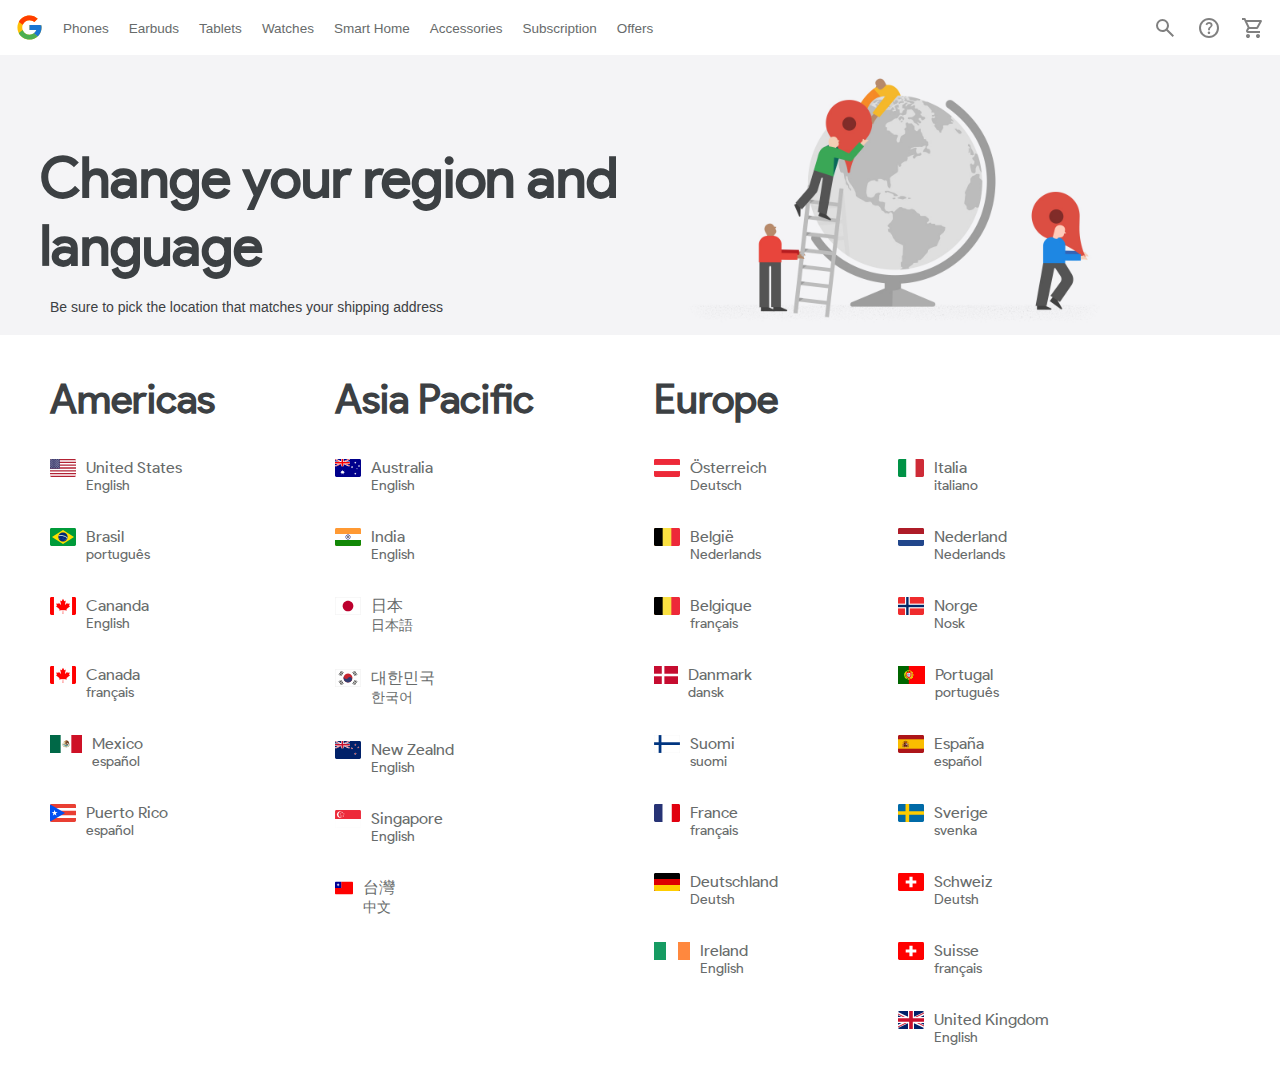
<file: index.html>
<!DOCTYPE html>
<html lang="en">
<head>
    <meta charset="UTF-8">
    <meta name="viewport" content="width=device-width, initial-scale=1.0">
    <meta name="description" content="Shop the latest made by Google devices including Pixel 8 & Pixel 8 Pro, Pixel Tablet, Nest Wifi Pro, and Nest Speakers, Cameras & Smart Displays at Google ..."    ">
    <meta name="keywords" content="Google, google.com, 127.0.0.1:5500, google-store, Google Stores">
    <meta name="author" content="Michael">
    

    <!-- Open Graph Meta Tags -->
    <meta property="og:description" content="Shop the latest made by Google devices including Pixel 8 & Pixel 8 Pro, Pixel Tablet, Nest Wifi Pro, and Nest Speakers, Cameras & Smart Displays at Google ...">
    <meta property="og:image" content="">
    <meta property="og:url" content="https://google-store.onrender.com/">
    <meta property="og:title" content="Google Store"> 
    <title>Change your Region Address</title>

    <link rel="stylesheet" href="/Assets/CSS/style.css">
    <link rel="icon" href="https://www.gstatic.com/store/images/favicons/favicon_gstore_48px_new.png" sizes="48x48" type="image/png">
    <link rel="preconnect" href="https://fonts.googleapis.com">
    <link rel="stylesheet" href="https://fonts.googleapis.com/css2?family=Material+Symbols+Outlined:opsz,wght,FILL,GRAD@24,400,0,0" />
    <link rel="preconnect" href="https://fonts.googleapis.com">
    <link rel="preconnect" href="https://fonts.gstatic.com" crossorigin>
    <link href="https://fonts.googleapis.com/css2?family=Open+Sans:ital,wght@0,300..800;1,300..800&display=swap" rel="stylesheet">
</head>
<body>
    <header>
        <nav>
            <span class="icon">
                <img src="/Assets/Images/icons8-menu.svg" alt="Menu Icon" class = "menuClass" height="23px" onclick="displayMenu()" >
                <img src="/Assets/Images/icons8-google.svg" alt="Google Icon" height = "29px" class>
                <!-- <span id = cancelButton onclick="cancel()"><img src="/Assets/Images/close_FILL0_wght400_GRAD0_opsz24.svg" alt="Close"></span> -->
                <span class="material-symbols-outlined" id = cancelButton onclick="cancel()">
                    close
                    </span>
                    <ul class = "menu2">
                        <li><a href="">Phones</a></li>
                        <li><a href="">Earbuds</a></li>
                        <li><a href="">Tablets</a></li>
                        <li><a href="">Watches</a></li>
                        <li><a href="">Smart Home</a></li>
                        <li><a href="">Accessories</a></li>
                        <li><a href="">Subscription</a></li>
                        <li><a href="">Offers</a></li>
                    </ul>
            </span>
            <ul class = "menu1">
                <li><a href=""><img src="/Assets/Images/Google_phone.jpg" alt="Phone logo" >Phones</a></li>
                <li><a href=""><img src="/Assets/Images/Earbods.png" alt="Earbods">Earbuds</a></li>
                <li><a href=""><img src="/Assets/Images/Google_Tablet.jpg" alt="Tablets">Tablets</a></li>
                <li><a href=""><img src="/Assets/Images/Google_Watch.jpg" alt="Watches">Watches</a></li>
                <li><a href=""><img src="/Assets/Images/Screenshot 2024-02-14 144001.png" alt="Smart Homes">Smart Homes</a></li>
                <li><a href=""><img src="/Assets/Images/Screenshot 2024-02-14 144007.png" alt="Accessories">Accessories</a></li>
                <li><a href=""><img src="/Assets/Images/Screenshot 2024-02-14 144012.png" alt="Subscriptions">Subscriptions</a></li>
                <li><a href=""><img src="/Assets/Images/Screenshot 2024-02-14 144017.png" alt="Offers">Offers</a></li>
            </ul>
     
            <div class="icons">
                <a href=""><img src="/Assets/Images/search_FILL0_wght400_GRAD0_opsz24.svg" alt="Search" class="imageColor">
                <a href=""><img src="/Assets/Images/help_FILL0_wght400_GRAD0_opsz24.svg" alt="Help" class="imageColor"></a>
                <a href=""><img src="/Assets/Images/shopping_cart_FILL0_wght400_GRAD0_opsz24.svg" alt="" class="imageColor"></a>
            </div>
        </nav>
    </header>
    <div class="hero">
        <div class="text">
            <h1>Change your region and language</h1>
            <p>Be sure to pick the location that matches your shipping address</p>
        </div>
        <!-- <figure>
            <img src="/Assets/Images/Screenshot 2024-02-14 220903.png" alt="">
        </figure> -->
        
    </div>
    <main>
        <dl>
            <h2>Americas</h2>
            <div class="flagscontainer">
                <a href="/home.html">
                    <img src="/Assets/Images/Flags_Icon/united-states-flag-icon.svg" alt="US Logo" class="flags">
                    <div>
                        <dt>
                            United States
                        </dt>
                        <dd>English</dd>
                    </a>
                </div>
            </div>
            <div class="flagscontainer">
                <img src="/Assets/Images/Flags_Icon/brazil-flag-icon.svg" alt="brazil-flag-icon" class="flags">
                <div>
                    <dt>Brasil</dt>
                    <dd>português</dd>
                </div>
            </div>
            <div class="flagscontainer">
                <img src="/Assets/Images/Flags_Icon/canada-flag-icon.svg" alt="canada-flag-icon" class="flags">
                <div>
                    <dt>Cananda</dt>
                    <dd>English</dd>
                </div>
            </div>
            <div class="flagscontainer">
                <img src="/Assets/Images/Flags_Icon/canada-flag-icon.svg" alt="canada-flag-icon"class="flags">
                <div>
                    <dt>Canada</dt>
                    <dd>français</dd>
                </div>
            </div>
            <div class="flagscontainer">
            <img src="/Assets/Images/Flags_Icon/mexico-flag-icon.svg" alt="Mexico" class="flags">
                <div>
                    <dt>Mexico</dt>
                    <dd>español</dd>
                </div>
            </div>
            <div class="flagscontainer">
                
                <img src="/Assets/Images/Flags_Icon/puerto-rico-flag-icon.svg" alt="puerto-rico-flag-icon" class="flags"><div>
                    <dt>Puerto Rico</dt>
                    <dd>español</dd>
                </div>
            </div>
        </dl>
        <dl>
            <h2>Asia Pacific</h2>
            <div class="flagscontainer">
                <img src="/Assets/Images/Flags_Icon/australia-flag-icon.svg" alt="australia-flag-icon" class="flags">
                <div>
                    <dt>Australia</dt>
                    <dd>English</dd>
                </div>
            </div>
            <div class="flagscontainer">
                <img src="/Assets/Images/Flags_Icon/india-flag-icon.svg" alt="india-flag-icon" class="flags">
                <div>
                    <dt>India</dt>
                    <dd>English</dd>
                </div>
            </div>
            <div class="flagscontainer">
                <img src="/Assets/Images/Flags_Icon/japan-flag-icon.svg" alt="japan-flag-icon" class="flags">
                <div>
                    <dt>日本</dt>
                    <dd>日本語</dd>
                </div>
            </div>
            <div class="flagscontainer">
                <img src="/Assets/Images/Flags_Icon/south-korea-flag-icon.svg" alt="south-korea-flag-icon" class="flags">
                <div>
                    <dt>대한민국</dt>
                    <dd>한국어</dd>
                </div>
            </div>
            <div class="flagscontainer">
                <img src="/Assets/Images/Flags_Icon/new-zealand-flag-icon.svg" alt="new-zealand-flag-icon" class="flags">
                <div>
                    <dt>New Zealnd</dt>
                    <dd>English</dd>
                </div>
            </div>
            <div class="flagscontainer">
                <img src="/Assets/Images/Flags_Icon/singapore-flag-icon.svg" alt="singapore-flag-icon" class="flags">
                <div>
                    <dt>Singapore </dt>
                    <dd>English</dd>
                </div>
            </div>
            <div class="flagscontainer">
                <img src="/Assets/Images/Flags_Icon/taiwan-flag-icon.svg" alt="taiwan-flag-icon" class="flags">
                <div>
                    <dt>台灣</dt>
                    <dd>中文</dd>
                </div>
            </div>
        </dl>
        <dl>
            <h2>Europe</h2>
            <div class="flagscontainer">
                <img src="/Assets/Images/Flags_Icon/austria-flag-icon.svg" alt="austria-flag-icon" class="flags">
                <div>
                    <dt>Österreich</dt>
                    <dd>Deutsch</dd>
                </div>
            </div>
            <div class="flagscontainer">
                <img src="/Assets/Images/Flags_Icon/belgium-flag-icon.svg" alt="belgium-flag-icon" class="flags">
                <div>
                    <dt>België</dt>
                    <dd>Nederlands</dd>
                </div>
            </div>
            <div class="flagscontainer">
                <img src="/Assets/Images/Flags_Icon/belgium-flag-icon.svg" alt="belgium-flag-icon" class="flags">
                <div>
                    <dt>Belgique</dt>
                    <dd>français</dd>
                </div>
            </div>
            <div class="flagscontainer">
                <img src="/Assets/Images/Flags_Icon/denmark-flag-icon.svg" alt="denmark-flag-icon" class="flags">
                <div>
                    <dt>Danmark</dt>
                    <dd>dansk</dd>
                </div>
            </div>
            <div class="flagscontainer">
                <img src="/Assets/Images/Flags_Icon/finland-flag-icon.svg" alt="finland-flag-icon" class="flags">
                <div>
                    <dt>Suomi</dt>
                    <dd>suomi</dd>
                </div>
            </div>
            <div class="flagscontainer">
                <img src="/Assets/Images/Flags_Icon/france-flag-icon.svg" alt="france-flag-icon" class="flags">
                <div>
                    <dt>France</dt>
                    <dd>français</dd>
                </div>
            </div>
            <div class="flagscontainer">
                <img src="/Assets/Images/Flags_Icon/germany-flag-icon.svg" alt="germany-flag-icon" class="flags">
                <div>
                    <dt>Deutschland</dt>
                    <dd>Deutsh</dd>
                </div>
            </div>
            <div class="flagscontainer">
                <img src="/Assets/Images/Flags_Icon/ireland-flag-icon.svg" alt="ireland-flag-icon" class="flags">
                <div>
                    <dt>Ireland</dt>
                    <dd>English</dd>
                </div>
            </div>
        </dl>
        <dl>
            <h2 class="hidden">Europe</h2>
            <div class="flagscontainer">
                <img src="/Assets/Images/Flags_Icon/italy-flag-icon.svg" alt="italy-flag-icon" class="flags">
                <div>
                    <dt>Italia</dt>
                    <dd>italiano</dd>
                </div>
            </div>
            <div class="flagscontainer">
                <img src="/Assets/Images/Flags_Icon/netherlands-flag-icon.svg" alt="netherlands-flag-icon" class="flags">
                <div>
                    <dt>Nederland</dt>
                    <dd>Nederlands</dd>
                </div>
            </div>
            <div class="flagscontainer">
                <img src="/Assets/Images/Flags_Icon/norway-flag-icon.svg" alt="norway-flag-icon" class="flags">
                <div>
                    <dt>Norge</dt>
                    <dd>Nosk</dd>
                </div>
            </div>
            <div class="flagscontainer">
                <img src="/Assets/Images/Flags_Icon/portugal-flag-icon.svg" alt="portugal-flag-icon" class="flags">
                <div>
                    <dt>Portugal</dt>
                    <dd>português</dd>
                </div>
            </div>
            <div class="flagscontainer">
                <img src="/Assets/Images/Flags_Icon/spain-country-flag-icon.svg" alt="spain-country-flag-icon" class="flags">
                <div>
                    <dt>España</dt>
                    <dd>español</dd>
                </div>
            </div>
            <div class="flagscontainer">
                <img src="/Assets/Images/Flags_Icon/sweden-flag-icon.svg" alt="sweden-flag-icon" class="flags">
                <div>
                    <dt>Sverige</dt>
                    <dd>svenka</dd>
                </div>
            </div>
            <div class="flagscontainer">
                <img src="/Assets/Images/Flags_Icon/switzerland-flag-icon.svg" alt="switzerland-flag-icon" class="flags">
                <div>
                    <dt>Schweiz</dt>
                    <dd>Deutsh</dd>
                </div>
            </div>
            <div class="flagscontainer">
                <img src="/Assets/Images/Flags_Icon/switzerland-flag-icon.svg" alt="switzerland-flag-icon" class="flags">
                <div>
                    <dt>Suisse</dt>
                    <dd>français</dd>
                </div>
            </div>
            <div class="flagscontainer">
                <img src="/Assets/Images/Flags_Icon/united-kingdom-flag-icon.svg" alt="united-kingdom-flag-icon" class="flags">
                <div>
                    <dt>United Kingdom</dt>
                    <dd>English</dd>
                </div>
            </div>
        </dl>
    </main>
    <script src="/Assets/JS/javascript.js"></script>
</body>
</html>
</file>
<file: Assets/CSS/style.css>
*{
    margin: 0px;
    padding: 0px;
    box-sizing: border-box;
    font-family: sans-serif;
    font-family: 'Product Sans Regular', sans-serif;
}
@font-face {
    font-family: 'Product Sans Regular';
    font-style: normal;
    font-weight: normal;
    src: local('Product Sans Regular'), url('/Assets/Fonts/google_fonts/ProductSans-Regular.woff') format('woff');
    }
    

    @font-face {
    font-family: 'Product Sans Italic';
    font-style: normal;
    font-weight: normal;
    src: local('Product Sans Italic'), url('/Assets/Fonts/google_fonts/ProductSans-Italic.woff') format('woff');
    }
    

    @font-face {
    font-family: 'Product Sans Thin Regular';
    font-style: normal;
    font-weight: normal;
    src: local('Product Sans Thin Regular'), url('/Assets/Fonts/google_fonts/ProductSans-Thin.woff') format('woff');
    }
    

    @font-face {
    font-family: 'Product Sans Light Regular';
    font-style: normal;
    font-weight: normal;
    src: local('Product Sans Light Regular'), url('/Assets/Fonts/google_fonts/ProductSans-Light.woff') format('woff');
    }
    

    @font-face {
    font-family: 'Product Sans Medium Regular';
    font-style: normal;
    font-weight: normal;
    src: local('Product Sans Medium Regular'), url('/Assets/Fonts/google_fonts/ProductSans-Medium.woff') format('woff');
    }
    

    @font-face {
    font-family: 'Product Sans Black Regular';
    font-style: normal;
    font-weight: normal;
    src: local('Product Sans Black Regular'), url('/Assets/Font/google_fonts/ProductSans-Black.woff') format('woff');
    }
    

    @font-face {
    font-family: 'Product Sans Thin Italic';
    font-style: normal;
    font-weight: normal;
    src: local('Product Sans Thin Italic'), url('/Assets/Font/google_fonts/ProductSans-ThinItalic.woff') format('woff');
    }
    

    @font-face {
    font-family: 'Product Sans Light Italic';
    font-style: normal;
    font-weight: normal;
    src: local('Product Sans Light Italic'), url('/Assets/Font/google_fonts/ProductSans-LightItalic.woff') format('woff');
    }
    

    @font-face {
    font-family: 'Product Sans Medium Italic';
    font-style: normal;
    font-weight: normal;
    src: local('Product Sans Medium Italic'), url('/Assets/Font/google_fonts/ProductSans-MediumItalic.woff') format('woff');
    }
    

    @font-face {
    font-family: 'Product Sans Bold';
    font-style: normal;
    font-weight: normal;
    src: local('Product Sans Bold'), url('/Assets/Font/google_fonts/ProductSans-Bold.woff') format('woff');
    }
    

    @font-face {
    font-family: 'Product Sans Bold Italic';
    font-style: normal;
    font-weight: normal;
    src: local('Product Sans Bold Italic'), url('/Assets/Font/google_fonts/ProductSans-BoldItalic.woff') format('woff');
    }
    

    @font-face {
    font-family: 'Product Sans Black Italic';
    font-style: normal;
    font-weight: normal;
    src: local('Product Sans Black Italic'), url('/Assets/Font/google_fonts/ProductSans-BlackItalic.woff') format('woff');
    }
:root{
    --default-color:#f4f4f6; 
    --text-color: #676b6b;
    --header-color: #3C4043;
}
.navbar{
    display: flex;
    align-items: center;
    justify-content: center;
    height: 47px;
    background-color: #1967d2;
    color: white;
    font-size: 14px;
    font-weight: 400;
}
.navbar div{
    margin-left: 20px;
    margin-right: 20px;
    text-align: center;
}
.navbar a{
    color: white;
}
header{
    position: sticky;
}
header nav{
    position: sticky;
    display: flex;
    justify-content: space-between;
    align-items: center;
    height: 55px;
    /* position: fixed; */
    background-color: white;
    width: 100%;


}
.menuClass{
    box-sizing: content-box;
    border-radius: 50%;
    padding: 5px;
    cursor: pointer;
}
.menuClass:hover{
    box-sizing: content-box;
    background-color: var(--default-color);
    border-radius: 50%;
    padding: 5px;
}
.icon{
    display: flex;
    justify-content: center;
    align-items: center;
    gap: 24px;
}
.icon:first-child{
    margin-left: 15px;
}
.icons{
    display: flex;
    gap: 10px;
}
.icons:last-child{
    margin-right: 10px;
}
.icons a{
    box-sizing: content-box;
    border-radius: 50%;
    padding: 5px;
    text-decoration: none;
    display: flex;
    align-items: center;
    justify-content: center;
}
.icons a:hover{
    background-color: var(--default-color);
}

.menu1{
    margin-top: 20px;
    display: none;
    position: absolute;
    top: 55px;
    width: 100%;
}
.menu1 ul{
    width: 100%;

}
.menu1 li{
    width: 100%;
}
.menu1 a{
    width: 100%;
    display: flex;
    gap: 20px;
    align-items: center;
    padding: 13px ;
    padding-left: 45px;
    text-decoration: none;
    color: black;
    font-family: sans-serif;
    font-size: 14px;
    color: var(--text-color);   
    letter-spacing: 0px; 

}
.menu1 a:hover{
    background-color: var(--default-color);
}

.menu1 img{
    height: 2.4rem;
}
.menu2{
    display: none;
    gap: 20px;
    margin-left: -5px;
   

}
.menu2 li{
    list-style: none;
}
.menu2 a{
    text-decoration: none;
    color: var(--text-color);
    font-size: 13.5px;
    font-weight: 100;
    font-family: sans-serif;
    letter-spacing: 0px;
}
.menu2 a:hover{
    color: rgb(66 133 244);
}
.hero{
    background-color: #f4f4f6;
    display: flex;
    justify-content: space-between;
    align-items: center;
    min-height: 200px;
    display: flex;
    flex-direction: column;
    justify-content: center;
    align-items: center;

    }
.hero h1{
    font-size: 32px;
    color: var(--header-color);
    margin-left: 40px;
    margin-right: 40px;
    max-width: 700px;
}
.hero p{
    font-size: 14px;
    color: #3C4043;
    font-family: "Poppins Medium", sans-serif;
    font-weight: 500;
    margin-left: 40px;
    margin-right: 40px;
    margin-top: 20px;
    margin-bottom: 20px;

}
.hero2{
    min-height: 300px;
    background-color: #f2faf4;
    display: flex;
    flex-direction: column;
    align-items: center;
    /* justify-content: center; */
    font-size: 16px;
    
}
.hero2 h1{
    font-size: 32px;
    color: var(--header-color);
    margin-left: 20px;
    margin-right: 20px;
    text-align: center;
    margin-top: 40px;
    margin-bottom: 10px;
    letter-spacing: -0.2px;
    font-family: "Open Sans", sans-serif;
}
.hero2 p{
    max-width: 580px;
    text-align: center;
    color: var(--header-color);
    margin-left: 20px;
    margin-right: 20px;
}
#cancelButton{
    border-radius: 50%;
    width: 30px;
    height: 30px;
    display: flex;
    align-items: center;
    justify-content: center;
    display: none;
    color: grey;
    padding-top: 3px ;
    position: absolute;
    left: 20px;
    cursor: pointer;
}

.GoogleIcon{
    position: absolute;
    left: 60px;
}
main {
   display: flex;
   margin-left: 50px;
   color: var(--text-color);
   gap: 50px;
   flex-wrap: wrap;
   margin-top: 40px;

}
main h2{
    font-size: 24px;
    color: var(--header-color);
}
.hidden{
    visibility: hidden;
}
dl h2{
    margin-bottom: 25px;
}
.flagscontainer{
    display: flex;
    gap: 10px;
    margin-bottom: 18px;
    width: fit-content;
    padding-top: 10px;
    padding-bottom: 5px;

}
.flagscontainer a{
    color: var(--text-color);
    text-decoration: none;
}
.flagscontainer:hover{
    background-color: var(--default-color);
}
.flags{
    height: 18px;
    margin-top: 1px;
}
main dt{
    font-size: 16px;
}
main dl{
    font-size: 14px;
}
.googleproductspage{
    display: flex;
    margin-left: 20px;
    margin-right: 20px;
    gap: 26px;
    overflow: scroll;
    overflow-y: hidden;
    box-sizing: content-box;
    font-size: 14px;
    color: var(--text-color);
}
.buyoption{
    color: #1967d2;
    text-decoration: none;
    white-space: pre;
    margin-bottom: 40px;
    box-sizing: content-box;
    display: block;
    font-family: "Product Sans Bold", sans-serif;
}
.googleproductspage::-webkit-scrollbar{
    height: 2px;
    background-color: gainsboro;
    cursor: pointer;
}

.googleproductspage::-webkit-scrollbar-thumb{
    background-color: var(--header-color);
}
.googleproductspage figure{
    width: 135px;
    height: 180px;
    display: flex;
    justify-content: center;
    align-items: center;
    background-color: #f8f9fa;
    border-radius: 15px;
    margin-bottom: 20px;
    position: relative;
}
.googleproductspage figure img:hover{
    transform: scale(1.06);
    transition: 0.5s ease-in-out;
}
.googleproducts h2{
    text-align: center;
    height: 100px;
    display: flex;
    align-items: center;
    justify-content: center;
}

.normalsize{
    height: 93px;
}
.othersize{
    height: 75px
}
.googleproductspage div h3{
    font-size: 14px;
    margin-bottom: 20px;
    font-family: "Product Sans Bold", sans-serif;
    color: var(--header-color);
}
.googleproductspage div h3:hover{
    color: #1967d2;
}
.strikethrough{
    text-decoration: line-through;
    margin-left: 2px;
}
.save{
    display: inline;
    font-size: 12px;
    color: #308d4c;
    font-weight: 600;
}
.specialoffer{
    position: absolute;
    top: 0;
    left: 0px;
    font-size: 12px;
    padding: 2px 8px ;
    border-radius: 15px;
    color: #5b7d66;
    background-color: #e6f4ea;
    margin: 20px 17px;
}
.containerwatch{
    --margin-top: 100px;

    margin-left: 24px;
    margin-right: 24px;
    margin-top: var(--margin-top); 
    background-color: #e3eefc;
    border-radius: 25px;
    display: flex;
    flex-direction: column-reverse;
    align-items: center;
}

.googlepixelwatch{
   font-size: 14px;
   color: var(--text-color);
   

}
.googlepixelwatch div{
    display: flex;
    flex-direction: column;
    align-items: center;
    gap: 20px;
    text-align: center;

}
.googlepixelwatch h2{
    font-size: 28px;
    letter-spacing: 0.3px;
    max-width: 350px;
    color: var(--header-color);
}
.googlepixelwatch p:first-child{

    font-family: 'Product Sans Bold', sans-serif;
    margin-top: 30px;
}
.googlepixelwatch p{
    font-size: 17px;
    color: var(--header-color);
}

.googlepixelwatch div a{
    box-sizing: content-box;
    padding: 7px 20px;
    border-radius: 5px;
    background-color: transparent;
    border:2px solid #5f6368;
    width: fit-content;
    color: #5f6368;
    text-decoration: none;
}
.googlepixelwatch div a:hover{
    border:2px solid transparent;
    color: white;
    background-color: #5f6368;
}

.containerwatch img{
    width: 70%;

}
.pixel_info{
    display: grid;
    grid-template-columns: 1fr;
    gap: 20px;
    margin-top: 20px;
    margin-left: 20px;
    margin-right: 20px;

}
.pixel_info div{
    background-color: #e3eefc;
    border-radius: 20px;
    display: flex;
    flex-direction: column;
    justify-content: center;
    align-items: center;
    gap: 20px;
}
.pixel_info div img{
    width: 100%;
}
.pixel_info div p{
    font-size: 17px;
    color: var(--header-color);
}
.pixel_info div p:first-child{
    margin-top: 20px;
}
.pixel_info div h3{
    font-size: 28px;
    letter-spacing: 0.3px;
    max-width: 350px;
    color: var(--header-color);
    text-align: center;
}
.pixel_info div a{
    box-sizing: content-box;
    padding: 7px 20px;
    border-radius: 5px;
    background-color: transparent;
    border:2px solid #5f6368;
    width: fit-content;
    color: #5f6368;
    text-decoration: none;
}
.pixel_info div a:hover{
    border:2px solid transparent;
    color: white;
    background-color: #5f6368;
}
.pixel_new{
    display: grid;
    grid-template-columns: 1fr;
    gap: 20px;
    margin-top: 20px;
    margin-left: 20px;
    margin-right: 20px;

}
.pixel_new div{
    background-color: #f8f9fa;
    border-radius: 20px;
    display: flex;
    flex-direction: column;
    justify-content: space-between;
    align-items: center;
    gap: 20px;
}
.pixel_new div img{
    width: 90%;

}
.pixel_new div p{
    font-size: 17px;
    color: var(--header-color);
}
.pixel_new div p{
    margin-top: 20px;
}
.pixel_new div h4{
    font-size: 28px;
    letter-spacing: 0.3px;
    max-width: 350px;
    color: var(--header-color);
    text-align: center;
}
.pixel_new div a{
    box-sizing: content-box;
    padding: 7px 20px;
    border-radius: 5px;
    background-color: transparent;
    border:2px solid #5f6368;
    width: fit-content;
    color: #5f6368;
    text-decoration: none;
}
.pixel_new div a:hover{
    border:2px solid transparent;
    color: white;
    background-color: #5f6368;
}

.popular_categories{
    margin-top: 73px;
    text-align: center;
}

.popular_categories div{
    color: #1967d2;
    text-align: center;
}
.popular_categories figure{
    margin-left: 20px;
    margin-right: 20px;
}
.popular_categories h3{
    font-size: 28px;
    margin-bottom: 30px;
}

.popular_categories img{
    width: min(656px, 100%); 
}
.popular_categories figure{
    width: min(656px, 100%); 
}


.pixel_discovery{
    margin-top: 73px;
    text-align: center;
}
.pixel_discovery h3{
    font-size: 28px;
    margin-bottom: 30px;
    text-align: center;
}
.pixel_discovery div{
    display: flex;
    flex-direction: column;
    align-items: center;
    justify-content: center;
    gap: 20px; 

}

.pixel_discovery img{
    width: min(330px, 100%);
    border-radius:20px ;
}
.pixel_discovery figure{
    width: min(330px, 100%);
}
.pixel_discovery figcaption{
    font-size: 18px;
    font-weight: bold;
    color: var(--header-color);
    margin-top: 40px;
}
.pixel_discovery a{
    text-decoration: none;
    color: #1967d2;
    display: block;
    margin-top: 50px;
    margin-top: 20px;
    font-family: 'Product Sans Black Regular', sans-serif;
}
#new{
    background-color: #e8f0fe;
    color: #466597;
}
.google_fi_wireless{
    display: flex;
    flex-direction: column-reverse;
    gap: 20px;
    margin-left: 20px;
    margin-right: 20px;
    margin-top: 100px;
}
.google_fi_wireless > img{
    width: 100%;
}
.google_fi_wireless div img{
    width: 180px;
}
.google_fi_wireless div{
     display: flex;
     flex-direction: column;
     justify-content: center;
     align-items: center;
     gap: 15px;
}
.google_fi_wireless h4{
    font-size: 28px;
    text-align: center;
    max-width: 520px;
    color: var(--header-color);
}
.google_fi_wireless p{
    max-width: 510px;
    text-align: center;
    color: var(--text-color);
    font-size: 16px;
}
.google_fi_wireless div a{
    box-sizing: content-box;
    padding: 7px 20px;
    border-radius: 5px;
    background-color: transparent;
    border:2px solid #5f6368;
    width: fit-content;
    color: #5f6368;
    text-decoration: none;
    margin-top: 10px;
    margin-bottom: 20px;
    display: block;
}
.google_fi_wireless div a:hover{
    border:2px solid transparent;
    color: white;
    background-color: #5f6368;
}
.google_notify img{
    margin-top: 30px;
    
}
.google_notify a{
    margin-bottom: 30px;
    box-sizing: content-box;
    padding: 7px 20px;
    border-radius: 5px;
    background-color: transparent;
    border:2px solid #5f6368;
    width: fit-content;
    color: #5f6368;
    text-decoration: none;
    margin-top: 10px;
    display: block;
}
.google_notify a:hover{
    border:2px solid transparent;
    color: white;
    background-color: #5f6368;
}
.google_notify{
    display: flex;
    flex-direction: column;
    align-items: center;
    justify-content: center;
    background-color: #f8f9fa;
    margin-top: 40px;
    gap: 30px;
    margin-right: 20px;
    margin-left: 20px;
    border-radius: 20px;
}
.google_notify h4{
    font-size: 25px;
    text-align: center;
    max-width: 330px;
    letter-spacing: 1px;
    color: var(--header-color);
    
}
.whybuy{
    margin-top: 40px;
}
.whybuy h2{
    font-size: 25px;
    text-align: center;
    letter-spacing: 1px;
    color: var(--header-color);
    width: 100%;

}
.whybuy > div{
    display: grid;
    grid-template-columns: repeat(3, 320px);
    text-align: center;
    justify-content: flex-start;
    flex-wrap: nowrap;
    overflow: scroll;
    gap: 20px;   
    margin-top: 40px;
    margin-left: 60px;
    margin-right: 60px;

}
.whybuy > div::-webkit-scrollbar{
    width: 0px;
}

.whybuy div div{
    width: 280px;
    height: 280px;
    border-radius: 20px;
    background-color:#f8f9fa ;
    display: flex;
    flex-direction: column;
    justify-content: center;
    align-items: center;
    margin-left: 20px;
    margin-right: 20px;
}
.whybuy figcaption{
    font-size: 20px;
    color: var(--header-color);
    font-weight: 600;
    margin-top: 10px;
    letter-spacing: 1px;
    /* font-family: "Product Sans Bold", sans-serif; */

}
.whybuy a{
    margin-bottom: 30px;
    box-sizing: content-box;
    padding: 7px 20px;
    border-radius: 5px;
    background-color: transparent;
    border:2px solid #5f6368;
    width: fit-content;
    color: #5f6368;
    text-decoration: none;
    margin-top: 50px;
    display: block;
    text-align: center;
}

.whybuy a:hover{
    border:2px solid transparent;
    color: white;
    background-color: #5f6368;
}

.lists ol{
    font-size: 12px;
    margin-top: 40px;    
    margin-left: 60px;
    margin-right: 60px;
    color: var(--text-color);
    margin-bottom: 40px;    

}
.lists li{
    line-height: 20px;
}
.options{
    display: flex;
    flex-direction: column;
    align-items: flex-start;
    justify-content: center;
    margin-left: 60px;
    margin-right: 60px;
    gap: 56px;
}
.options ul{
    list-style: none;
}
.options li{
    line-height: 45px;

}
.options a{
    color: var(--text-color);
    text-decoration: none;
    font-size: 14px;
    font-family: sans-serif;
 
}
.options a:hover{
    color: #1967d2;
}
footer .logo{
   display: flex;
    gap: 15px;
    justify-content: center;
    text-align: center;
}
footer .logo img{
    height: 22px;

}
footer .logo img:last-child{
    height: 18px;

}
footer{
    display: flex;
    justify-content: space-between;
    align-items: center;
    padding-left: 100px;
    padding-right: 100px;
    height: 70px;
    border-top: 1px solid #f5f5f5 ;
    flex-wrap:wrap ;
    margin-top: 20px;
}
footer ul{
    color: var(--text-color);
    font-family: sans-serif;
    font-size: 12px;
    display: flex;
    justify-content: center;
    align-items: center;
    list-style: none;
    gap: 40px;
    padding-top: 10px;
    flex-wrap: wrap;

}


@media screen and (min-width: 1022px)  {
    .menu2{
        display: flex;
    }
    .menuClass{text-align: center;
        display: none;
    }
    .hero{
        justify-content: flex-end ;
        align-items: flex-start;
    }
    .hero h1{
        font-size: 56px;
    }
    main h2{
        font-size: 40px;

    }
    .hero p, .hero h2{
        margin-left: 50px;
    }
    main{
        gap: 120px;
    }
    .navbar{
        font-size: 16px;
    }
    .hero2 h1{
        font-size: 53px;
        letter-spacing: -0.5px;
        margin-bottom: 10px;
    }
    .hero2 button{
        font-size: 16px;
    }
    .hero2 div {
        /* display: flex; */
        /* justify-content: flex-start;
        align-items: center; */
        text-align: center;
        /* background-color: blue; */
        width: 100%;
 
    }
    .googleproducts h2{
        height: 190px;
        font-size: 40px;
    }
    .googleproductspage{
        display: flex;
        margin-left: 120px;
        margin-right: 120px;
    }
    .googleproductspage div h3{
        font-size: 16px;
    }
    .googleproductspage{
        font-size: 15px;
    
    }
    .pixel_info{
        grid-template-columns: 1fr 1fr;
    }
    .pixel_info div h3{
        font-size: 40px;
    }

    .pixel_info div{
        gap: 25px;
    }
    .pixel_new div h4{
        font-size: 34px;
    }
    .pixel_new{

        grid-template-columns: 1fr 1fr 1fr;
    }
    .pixel_new div{
        gap: 25px;
    }
    .popular_categories h3{
        font-size: 40px;
    }
    .pixel_discovery h3{
        font-size: 40px;
    }
    .pixel_discovery div{
        display: flex;
        flex-direction: row;
        justify-content: center;
        gap: 20px;
    }
    .google_fi_wireless{
        display: flex;
        flex-direction: row;
        margin-top: 73px;
        gap: 73px;
    }
    .google_fi_wireless h4{
        font-size: 40px;
    }
    .google_fi_wireless div img{
        width: 208px;
    }
    .google_fi_wireless p{
        font-size: 16.5px;
    }
    .google_fi_wireless > img{
        width: 50%;
    }
    .google_notify{
        margin-top: 80px;
    }
    .google_notify h4{
        font-size: 38px;
        max-width: 579px;
    }
    .google_notify img{
        margin-top: 65px;
    }
    .google_notify a{
        margin-bottom: 65px;
    }
    .whybuy{
        margin-top: 80px;
    }
    .whybuy h2{
        font-size: 36px;
        color: var(--header-color);
    }
    .whybuy div{
        justify-content: center;
    }
    .lists{
        margin-top: 80px;
    }
    .lists ol{  
        margin-left: 130px;
        margin-right: 130px;
    }
    .options{
        display: flex;
        flex-direction: row;
        justify-content: flex-end;
        align-items: flex-start;
        margin-left: 130px;
        margin-right: 130px;
        margin-top: 40px;
        gap: 56px;
    }
    footer ul{
        padding-top: 10px;
        font-size: 11px;
    
    }
    footer{
        padding-left: 20px;
        padding-right: 20px;
    }
}

@media screen and (min-width: 600px) {
    .hero{
        background-image: url("/Assets/Images/region_picker_md.jpg");
        background-position: center;
        background-size: cover;
        min-height: 280px;
        align-items: flex-start;

    }
    .hero2 p, .hero2 h1{
        margin-left: 100px;
        margin-right: 100px;
    }
    .hero2 h1{
        margin-top: 50px;
    }
    .googleproductspage figure{
        width: 180px;
        height: 225px;
    }
   .normalsize{
        height: 128px;
   }
   .othersize{
    height: 93px
   }
   .popular_categories img{
    width: 232px; 
}
   .popular_categories figure{
    width: 232px; 
}
.popular_categories figure{
    margin-left: 0px;
    margin-right: 0px;
}
   .popular_categories{
    margin-top: 131px;
   }
   .popular_categories h3{
        margin-bottom: 40px;
        text-align: center;
   }
   
    .popular_categories div{
        display: flex;
        justify-content: center;
        align-items: center;
        flex-wrap: wrap;
        text-align: center;
        gap: 30px;
    }
    .pixel_discovery{
        margin-top: 131px;
       }
    .pixel_discovery h3{
        margin-bottom: 40px;
        text-align: center;
   }


}
@media screen and (min-width: 968px) {
    .containerwatch{
        height: calc(78vh + var(--margin-top));
        display: flex;
        flex-direction: row;
    }
    .containerwatch img{
        height: 100%;
        width: calc((593 / 1214) * 100%);
    }
    .googlepixelwatch{
        font-size: 16px;
        margin-left: 140px;
        max-width: 350px;
     }
     .googlepixelwatch div{
        text-align: left;
    }

     .googlepixelwatch h2{
         font-size: 48px;
     }
     .googlepixelwatch p:first-child{

        font-family: 'Product Sans Bold', sans-serif;
        margin-top: 0px;
    }
    .googlepixelwatch div{
        align-items: flex-start;
        text-align: left;
    
    }}

.main2{
    margin: 0px;
}
.mainscreen{
    width: 100%;

}
.hero2 button{
    min-width: 100px;
    max-width: 185px;
    padding:  10px 15px;
    font-size: 14px;
    background-color: transparent;
    border-radius: 5px;
    font-family: sans-serif;
    border: #5f6368 2px solid;
    cursor: pointer;
}
.hero2 button:hover{
    background-color: #5f6368;
    color: white;
}
.hero2 div{
    margin-top: 25px;
    display: flex;
    justify-content: center;
    gap: 25px;
   

}
.hero2 div span{
    display: flex;
    justify-content: center;
    align-items: center;
    cursor: pointer;
}
.hero2 div img{
    width: 23px;
    margin-right: 5px;
}
.hero2 span span:hover{
    border-bottom: 2px solid var(--header-color);
}
</file>
